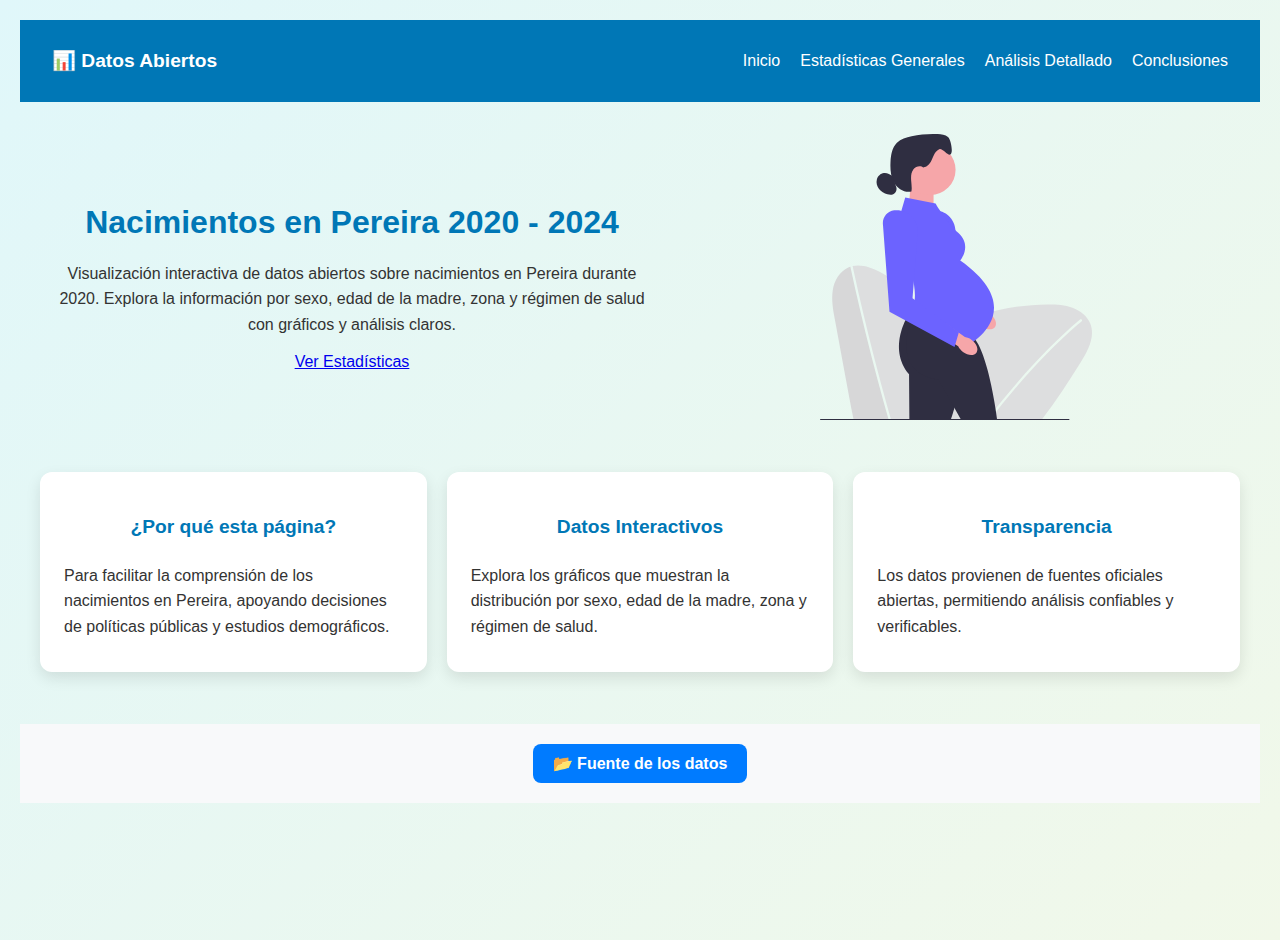
<file: index.html>
<!DOCTYPE html>
<html lang="es">
<head>
  <meta charset="UTF-8">
  <meta name="viewport" content="width=device-width, initial-scale=1.0">
  <title>Nacimientos en Pereira 2020</title>
  <link rel="stylesheet" href="style.css">
</head>
<body>
  <header>
    <nav id="primary-navigation" class="navbar">
      <div class="logo">📊 Datos Abiertos</div>
      <button id="menuToggle" class="menu-toggle" aria-expanded="false" aria-label="Abrir menú">☰</button>
      <ul id="navLinks" class="menu">
        <li><a href="index.html">Inicio</a></li>
        <li><a href="general.html">Estadísticas Generales</a></li>
        <li><a href="detalles.html">Análisis Detallado</a></li>
        <li><a href="conclusiones.html">Conclusiones</a></li>
      </ul>
    </nav>
  </header>

  <script src="script.js"></script>
  
  <main class="main-home">
    <section class="hero">
      <div class="hero-content">
        <h1>Nacimientos en Pereira 2020 - 2024</h1>
        <p>
          Visualización interactiva de datos abiertos sobre nacimientos en Pereira durante 2020.  
          Explora la información por sexo, edad de la madre, zona y régimen de salud con gráficos y análisis claros.
        </p>
        <a href="general.html" class="btn">Ver Estadísticas</a>
      </div>
      <div class="hero-image">
        <img src="imgbaby-data.svg" alt="Ilustración Bebé">
      </div>
    </section>

    <section class="info-cards">
      <div class="card">
        <h2>¿Por qué esta página?</h2>
        <p>Para facilitar la comprensión de los nacimientos en Pereira, apoyando decisiones de políticas públicas y estudios demográficos.</p>
      </div>
      <div class="card">
        <h2>Datos Interactivos</h2>
        <p>Explora los gráficos que muestran la distribución por sexo, edad de la madre, zona y régimen de salud.</p>
      </div>
      <div class="card">
        <h2>Transparencia</h2>
        <p>Los datos provienen de fuentes oficiales abiertas, permitiendo análisis confiables y verificables.</p>
      </div>
    </section>
    
    <footer class="footer">
      <a href="https://www.datos.gov.co/Salud-y-Protecci%C3%B3n-Social/Nacimientos-por-edad-sexo-zona-y-r%C3%A9gimen-de-salud/2ffu-pbv7/about_data" 
        target="_blank" 
        rel="noopener noreferrer"
        class="data-button">
        📂 Fuente de los datos
      </a>
    </footer>
  </main>

</body>
</html>
</file>
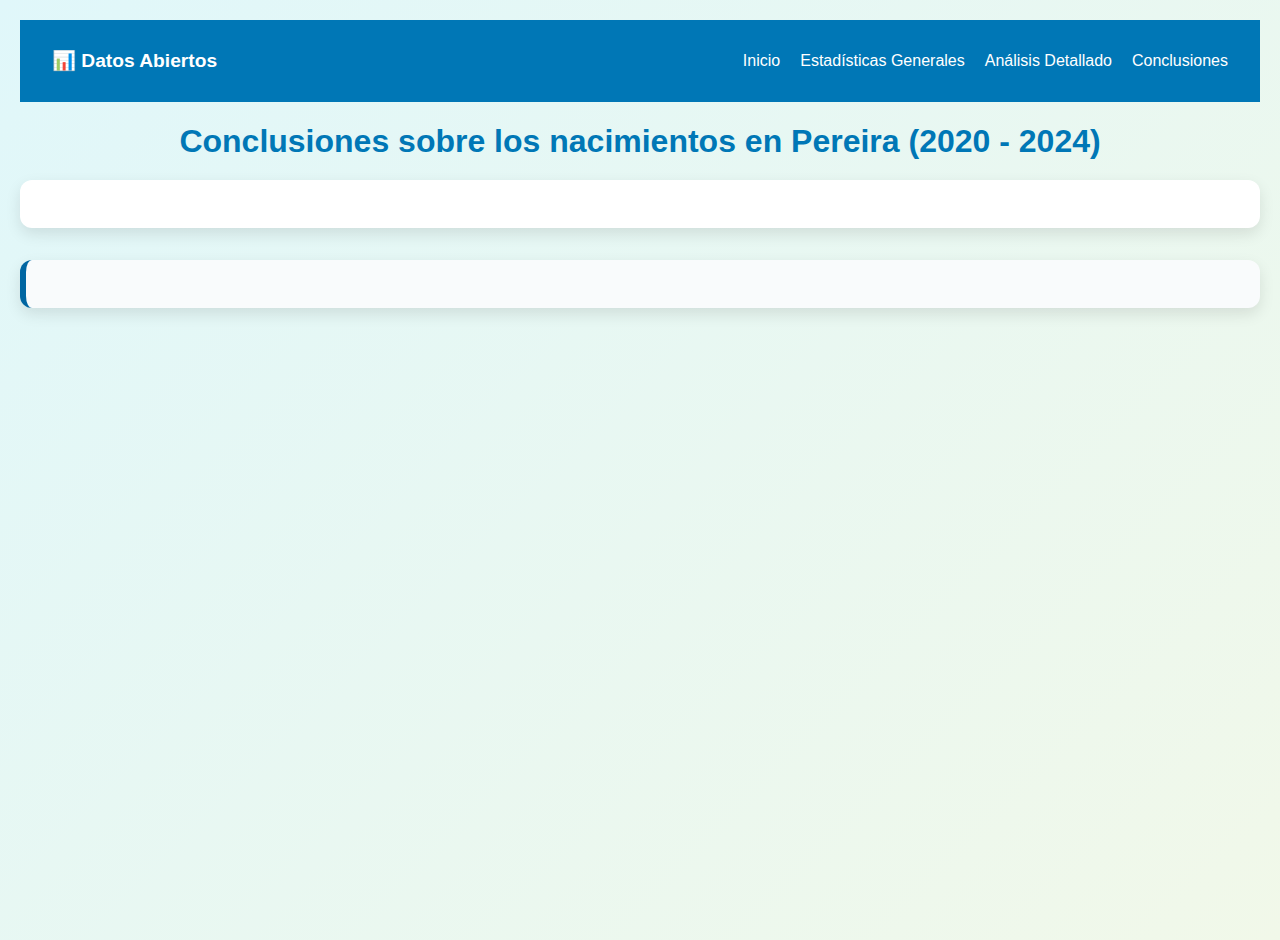
<file: conclusiones.html>
<!DOCTYPE html>
<html lang="es">
<head>
  <meta charset="UTF-8">
  <title>Conclusiones</title>
  <link rel="stylesheet" href="style.css">
  <script src="https://d3js.org/d3.v7.min.js"></script>
</head>
<body>
  <header>
    <nav id="primary-navigation" class="navbar">
      <div class="logo">📊 Datos Abiertos</div>
      <button id="menuToggle" class="menu-toggle" aria-expanded="false" aria-label="Abrir menú">☰</button>
      <ul id="navLinks" class="menu">
        <li><a href="index.html">Inicio</a></li>
        <li><a href="general.html">Estadísticas Generales</a></li>
        <li><a href="detalles.html">Análisis Detallado</a></li>
        <li><a href="conclusiones.html">Conclusiones</a></li>
      </ul>
    </nav>
  </header>

  <script src="script.js"></script>

  <main>
    <h1>Conclusiones sobre los nacimientos en Pereira (2020 - 2024)</h1>

    <div id="resumen" class="card"></div>
    <div id="conclusionFinal" class="card conclusion"></div>
  </main>

  <script>
    d3.dsv(";", "nacimientos_pereira2020_1.csv").then(data => {
      let total = data.length;

      data.forEach(d => {
        d.Sexo = (d["Sexo"] || "").trim().toUpperCase();
        d.Regimen = (d["Regimen Salud"] || "").trim().toUpperCase();
        d.Zona = (d["Zona (U=urbana; R=rural)"] || "").trim().toUpperCase();
      });

      let conteoSexo = d3.rollup(data, v => v.length, d => d.Sexo);
      let masculino = conteoSexo.get("MASCULINO") || 0;
      let femenino = conteoSexo.get("FEMENINO") || 0;
      let porcentajeM = ((masculino / total) * 100).toFixed(1);
      let porcentajeF = ((femenino / total) * 100).toFixed(1);

      let conteoRegimen = d3.rollup(data, v => v.length, d => d.Regimen);
      let regimenTop = Array.from(conteoRegimen.entries()).sort((a, b) => b[1] - a[1])[0];

      let conteoZona = d3.rollup(data, v => v.length, d => d.Zona);
      let zonaTop = Array.from(conteoZona.entries()).sort((a, b) => b[1] - a[1])[0];

      let resumenHTML = `
        <p><strong>Total de nacimientos registrados:</strong> ${total}</p>
        <p><strong>Distribución por sexo:</strong> Masculino ${porcentajeM}% (${masculino}), 
        Femenino ${porcentajeF}% (${femenino})</p>
        <p><strong>Régimen de salud predominante:</strong> ${regimenTop[0]} (${regimenTop[1]} nacimientos)</p>
        <p><strong>Zona con mayor concentración:</strong> ${zonaTop[0]} (${zonaTop[1]} nacimientos)</p>
      `;
      document.getElementById("resumen").innerHTML = resumenHTML;

      let conclusionHTML = `
        <h2>Conclusión general</h2>
        <p>Los datos muestran que la mayoría de los nacimientos en Pereira entre 2020 y 2024 
        corresponden a <strong>hombres</strong>, ocurren principalmente en la 
        <strong>${zonaTop[0].toLowerCase()}</strong> y están asociados al régimen de salud 
        <strong>${regimenTop[0].toLowerCase()}</strong>. 
        Esto refleja una fuerte centralización de los servicios de salud en el área urbana 
        y un predominio del régimen contributivo, aunque también se evidencia una presencia 
        significativa del régimen subsidiado. 
        En general, los nacimientos se concentran en mujeres jóvenes residentes en la cabecera municipal, 
        lo que destaca la necesidad de fortalecer la atención en zonas rurales y poblaciones vulnerables.</p>
      `;
      document.getElementById("conclusionFinal").innerHTML = conclusionHTML;
    });
  </script>
</body>
</html>
</file>
<file: style.css>
body {
  font-family: Arial, sans-serif;
  margin: 0;
  padding: 20px;
  color: #333;
  background: linear-gradient(135deg, #e0f7fa, #f1f8e9);
  min-height: 100vh;
}

h1, h2 {
  color: #0077b6;
  text-align: center;
  margin-bottom: 20px;
}

p, li {
  line-height: 1.6;
}

header {
  background: #0077b6;
  padding: 1rem;
  color: white;
}

.navbar {
  display: flex;
  justify-content: space-between;
  align-items: center;
  padding: 12px 16px;
  background: #0077b6;
  color: #fff;
  position: relative;
}

.logo {
  font-weight: bold;
  font-size: 1.2rem;
}

.menu {
  display: flex;
  gap: 20px;
  list-style: none;
  margin: 0;
  padding: 0;
}

.menu a {
  color: #fff;
  text-decoration: none;
  font-weight: 500;
}

.menu-toggle {
  display: none;
  font-size: 1.5rem;
  background: none;
  border: none;
  color: #fff;
  cursor: pointer;
}

@media (max-width: 768px) {
  .menu {
    display: none;
    flex-direction: column;
    background: #006095;
    position: absolute;
    top: 56px;
    right: 16px;
    width: 200px;
    border-radius: 8px;
    padding: 12px;
  }

  .menu.open {
    display: flex;
  }

  .menu-toggle {
    display: block;
  }
}

/* ===== inicio ===== */
.hero {
  display: flex;
  flex-wrap: wrap;
  align-items: center;
  justify-content: center;
  gap: 2rem;
  padding: 2rem;
}

.hero-content {
  flex: 1 1 400px;
  max-width: 600px;
  text-align: center;
}

.hero-image {
  flex: 1 1 300px;
  display: flex;
  justify-content: center;
  align-items: center;
}

.hero-image img {
  max-width: 50%;
  height: auto;
}

.info-cards {
  display: grid;
  grid-template-columns: repeat(auto-fit, minmax(250px, 1fr));
  gap: 20px;
  padding: 20px;
}

.card {
  background: #fff;
  padding: 1.5rem;
  border-radius: 12px;
  box-shadow: 0 6px 15px rgba(0,0,0,0.1);
  transition: 0.3s;
  margin-bottom: 2rem;
  line-height: 1.6;
}

.card:hover {
  transform: translateY(-5px);
}

.card h2 {
  color: #0077b6;
  font-size: 1.2rem;
}

.card p {
  margin: 0.5rem 0;
  font-size: 1rem;
}

.card strong {
  color: #333;
}

.sources {
  padding: 20px;
  margin: 20px;
  background: #fff;
  border-radius: 15px;
  box-shadow: 0 6px 15px rgba(0,0,0,0.1);
}

.accordion {
  cursor: pointer;
  background: #0096c7;
  color: white;
  padding: 15px;
  border: none;
  border-radius: 10px;
  width: 100%;
  text-align: left;
  font-size: 1rem;
  transition: 0.3s;
}

.accordion:hover {
  background: #0077b6;
}

.panel {
  display: none;
  padding: 15px;
  margin-top: 10px;
  border-left: 4px solid #0096c7;
  background: #f1f9ff;
  border-radius: 10px;
}

/* ===== general.html ===== */
.charts {
  display: grid;
  grid-template-columns: repeat(3, 1fr);
  gap: 20px;
  justify-items: center;
  padding: 20px;
}

.chart-container {
  width: 100%;
  max-width: 350px;
  min-width: 250px;
  height: auto;
  padding: 20px;
  background-color: rgba(255,255,255,0.9);
  border-radius: 15px;
  box-shadow: 0 6px 20px rgba(0,0,0,0.1);
  display: flex;
  flex-direction: column;
  align-items: center; 
  justify-content: center;
}

@media (max-width: 1024px) {
  .charts {
    grid-template-columns: repeat(2, 1fr);
  }
}

@media (max-width: 768px) {
  .charts {
    grid-template-columns: 1fr;
  }
  .chart-container {
    max-width: 90%;
  }
}

canvas {
  width: 100% !important;
  height: auto !important;
  display: block;
  max-height: 320px;
}

/* ===== detalles.html ===== */
#graficoContainer {
  position: relative;
  overflow: hidden;
  width: 90%;
  max-width: 800px;
  margin: 30px auto;
  padding: 25px;
  background-color: rgba(255,255,255,0.9);
  border-radius: 10px;
  box-shadow: 0 6px 20px rgba(0,0,0,0.1);
  height: 450px;
}

label, select {
  font-size: 16px;
  margin: 10px;
  display: block;
  text-align: center;
}

.details {
  max-width: 1100px;
  margin: 0 auto;
  padding: 20px;
}

.chart-section {
  display: grid;
  grid-template-columns: 1fr 2fr;
  gap: 30px;
  align-items: center;
}

.chart-explanation {
  background: #f9f9f9;
  padding: 20px;
  border-radius: 12px;
  box-shadow: 0 4px 10px rgba(0,0,0,0.05);
  width: 380px;
}

.chart-explanation h3 {
  font-size: 1.3rem;
  margin-bottom: 10px;
  color: #0077b6;
}

.chart-explanation p {
  line-height: 1.5;
  color: #444;
}

.chart-box {
  background: #fff;
  padding: 15px;
  border-radius: 12px;
  box-shadow: 0 4px 10px rgba(0,0,0,0.1);
  height: 300px;
  width: 650px;
}

@media (max-width: 900px) {
  .chart-section {
    grid-template-columns: 1fr;
    gap: 20px;
  }

  .chart-explanation {
    width: 100%;
    text-align: center;
  }

  .chart-box {
    width: 100%;
    height: auto;
  }

  #graficoContainer {
    height: auto;
    padding: 15px;
  }
}

/* ===== Conclusiones ===== */
.conclusion {
  border-left: 6px solid #0066a2;
  background: #f9fbfc;
}

.conclusion h2 {
  color: #0066a2;
  margin-bottom: 1rem;
  font-size: 1.4rem;
}

.footer {
  text-align: center;
  padding: 20px;
  background: #f8f9fa;
}

.data-button {
  display: inline-block;
  padding: 10px 20px;
  background: #007BFF;
  color: white;
  text-decoration: none;
  border-radius: 8px;
  font-weight: bold;
  transition: background 0.3s;
}

.data-button:hover {
  background: #0056b3;
}
</file>
